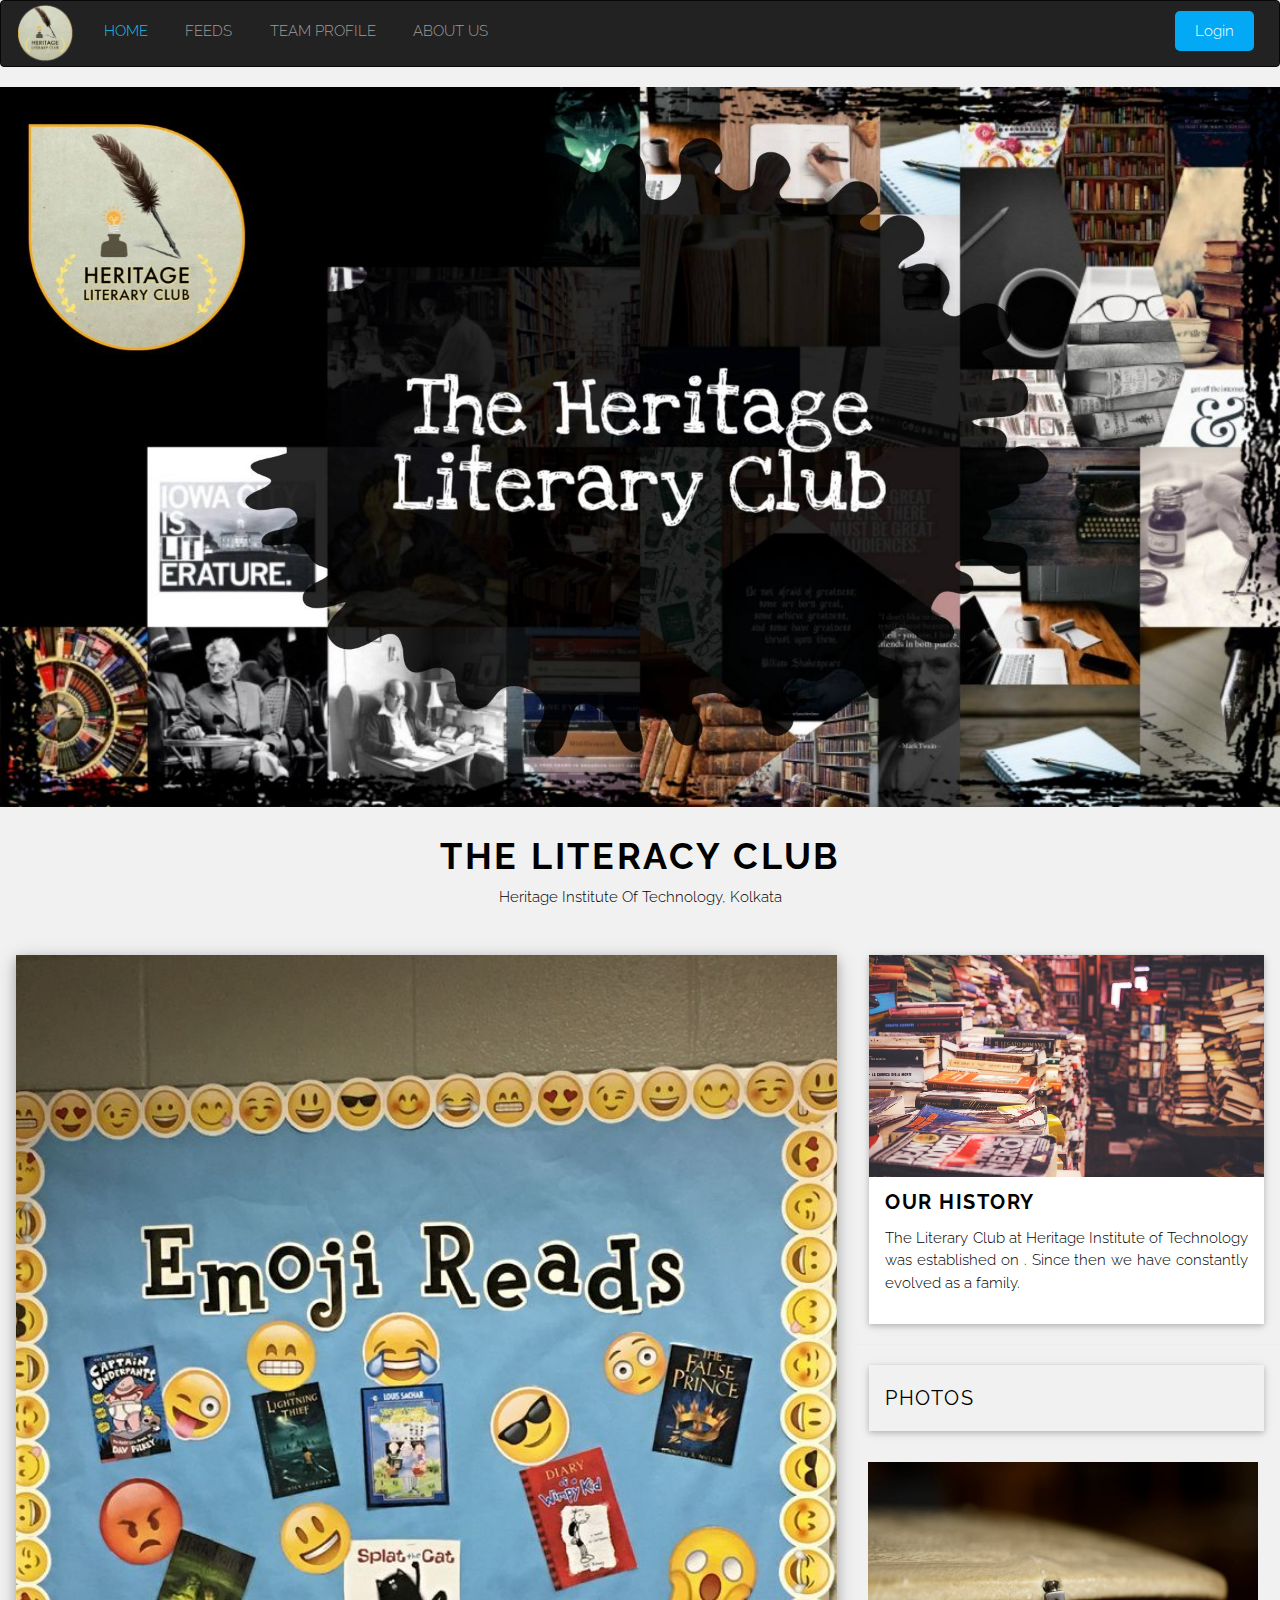
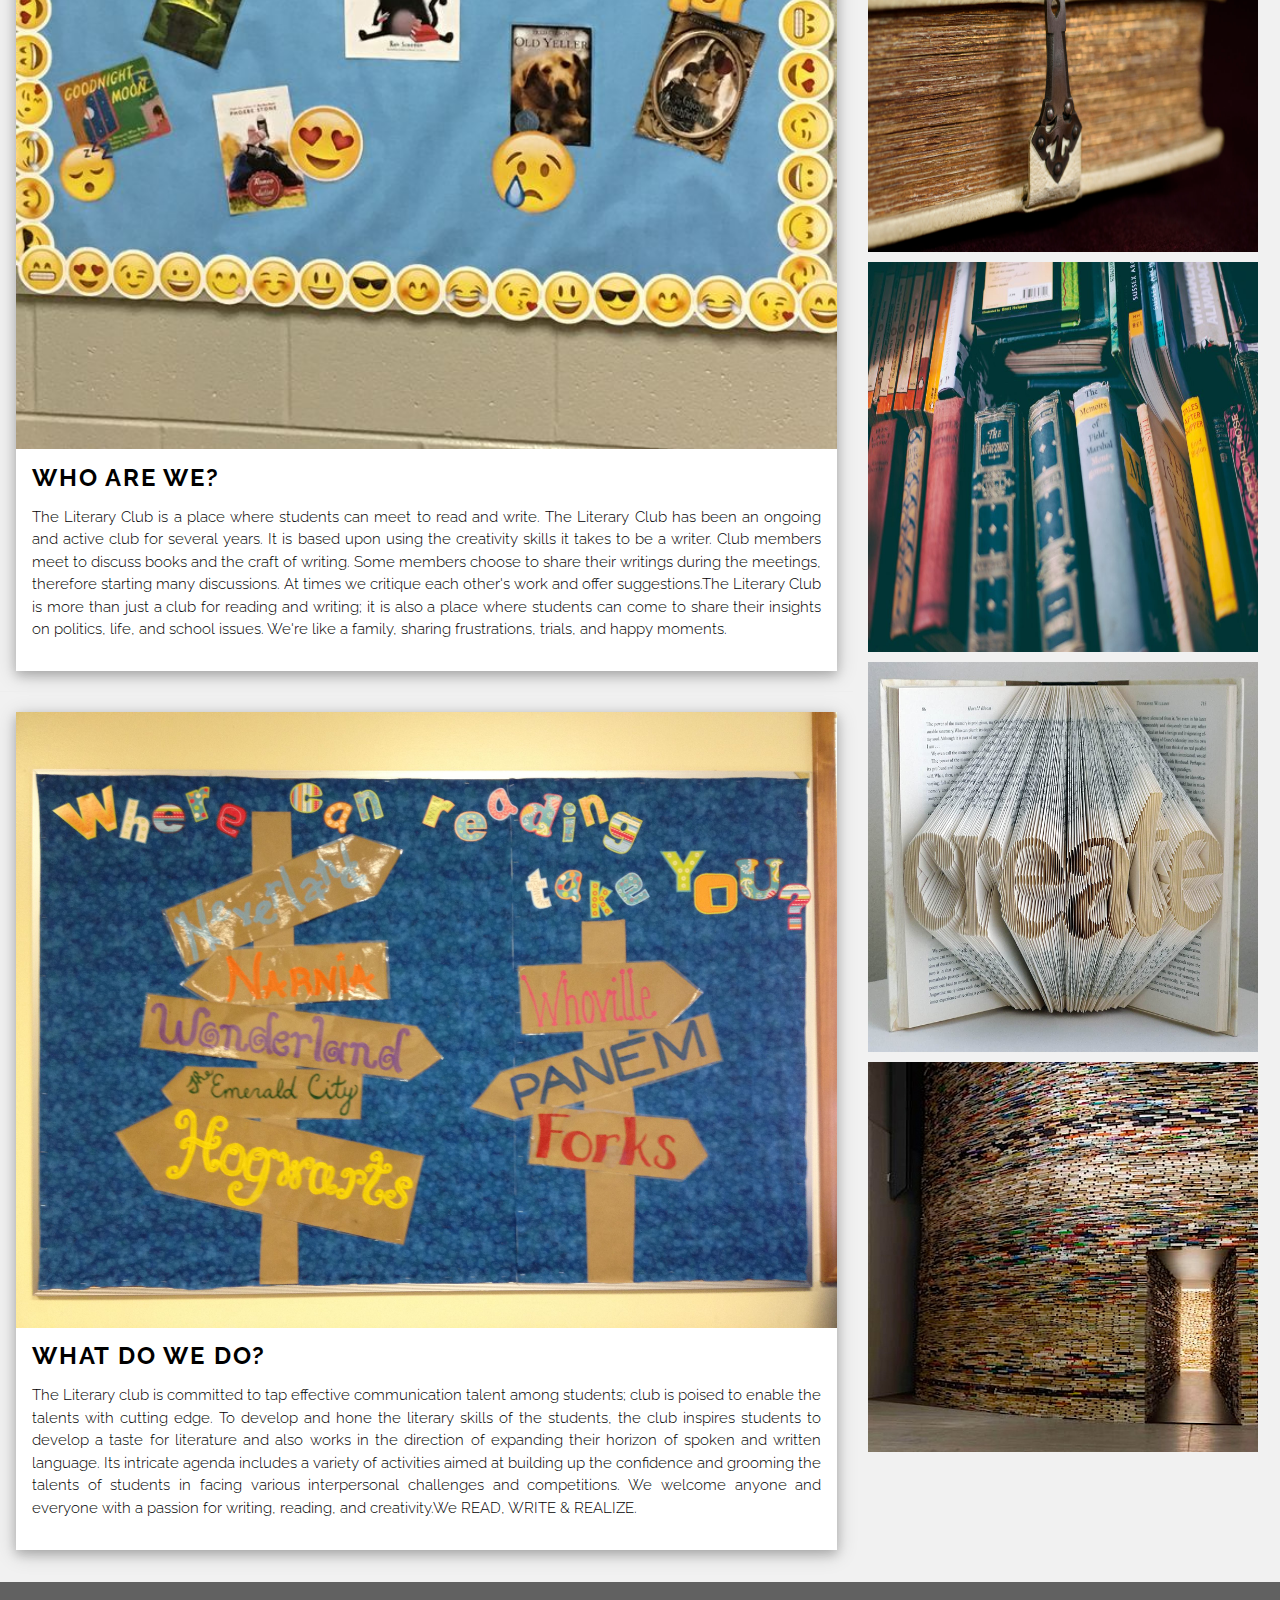
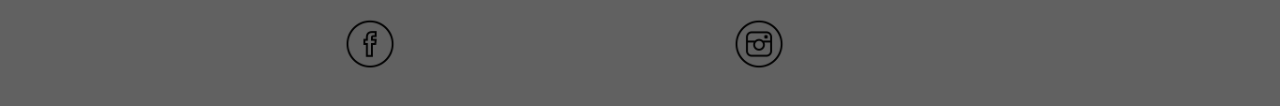
<file: index.html>
<!DOCTYPE html>
<html>
<title>home</title>
<meta charset="UTF-8">
<meta name="viewport" content="width=device-width, initial-scale=1">

 <link rel="stylesheet" href="https://maxcdn.bootstrapcdn.com/bootstrap/3.4.1/css/bootstrap.min.css">
     <script src="https://ajax.googleapis.com/ajax/libs/jquery/3.4.1/jquery.min.js"></script>
     <script src="https://maxcdn.bootstrapcdn.com/bootstrap/3.4.1/js/bootstrap.min.js"></script>
     
    <link rel="stylesheet" href="app.css" />
<link rel="stylesheet" href="https://www.w3schools.com/w3css/4/w3.css">
<link rel="stylesheet" href="https://fonts.googleapis.com/css?family=Raleway">
<style>
body,h1,h2,h3,h4,h5 {font-family: "Raleway", sans-serif}
</style>
<body class="w3-light-grey">



  <header> 
 <nav class="navbar navbar-inverse">
  <div class="container-fluid">
    <div class="navbar-header">
      <button type="button" class="navbar-toggle" data-toggle="collapse" data-target="#myNavbar">
        <span class="icon-bar"></span>
        <span class="icon-bar"></span>
        <span class="icon-bar"></span>                        
      </button>
      <a class="" href="#"><img src="./images/logo.png" class="logohome"></a>
    </div>
    <div class="collapse navbar-collapse" id="myNavbar" >
      <ul class="nav navbar-nav"><!--li><img src="./images/logo.png" class="logohome"></li-->
        <li class="activehome"><a href="#">HOME</a></li>
        <li><a href="feeed.html">FEEDS</a></li>
        <li><a href="https://sapphire-skies.github.io/">TEAM PROFILE</a></li>
        <li><a href="about.html">ABOUT US</a></li>
      </ul>
      <ul class="nav navbar-nav navbar-right" id="logbut">
        <li class="buttonhome"><a href="#"> Login</a></li>
      </ul>
    </div>
  </div>
</nav>


</header>


<div class="homebg"><img src="./images/pic1.png"></div>




<div class="w3-content" style="max-width:1400px">





 <p><h1 align="center"><b><cnter>THE LITERACY CLUB</cnter></b></h1>
  <center>Heritage Institute Of Technology, Kolkata</center></p>


<div class="w3-row">


<div class="w3-col l8 s12">

  <div class="w3-card-4 w3-margin w3-white">
    <img src="./images/pic08.jpg" alt="Nature" style="width:100%">
    <div class="w3-container">
      <h3><b>WHO ARE WE?</b></h3>
    </div>

    <div class="w3-container">
      <p>The Literary Club is a place where students can meet to read and write. The Literary Club has been an ongoing and active club for several years. It is based upon using the creativity skills it takes to be a writer. Club members meet to discuss books and the craft of writing. Some members choose to share their writings during the meetings, therefore starting many discussions. At times we critique each other's work and offer suggestions.The Literary Club is more than just a club for reading and writing; it is also a place where students can come to share their insights on politics, life, and school issues. We're like a family, sharing frustrations, trials, and happy moments.</p>
      <div class="w3-row">
      
      </div>
    </div>
  </div>
  <hr>

  
  <div class="w3-card-4 w3-margin w3-white">
  <img src="./images/pic07.jpg" alt="Norway" style="width:100%">
    <div class="w3-container">
      <h3><b>WHAT DO WE DO?</b></h3>
     
    </div>

    <div class="w3-container">
      <p>The Literary club is committed to tap effective communication talent among students; club is poised to enable the talents with cutting edge. To develop and hone the literary skills of the students, the club inspires students to develop a taste for literature and also works in the direction of expanding their horizon of spoken and written language. Its intricate agenda includes a variety of activities aimed at building up the confidence and grooming the talents of students in facing various interpersonal challenges and competitions. We welcome anyone and everyone with a passion for writing, reading, and creativity.We READ, WRITE & REALIZE.</p>
      
    </div>
  </div>

</div>


<div class="w3-col l4">

  <div class="w3-card w3-margin w3-margin-top">
  <img src="./images/pic06.jpg" style="width:100%">
    <div class="w3-container w3-white">
      <h4><b>OUR HISTORY</b></h4>
      <p>The Literary Club at Heritage Institute of Technology was established on . Since then we have constantly evolved as a family.</p>
    </div>
  </div><hr>
  
  
  <div class="w3-card w3-margin">
    <div class="w3-container w3-padding">
      <h4>Photos</h4>
    </div>
  </div>
  <div class="aboutspcl">
   <img src="./images/pic02.jpg" alt="Image" class="w3-left w3-margin-right">
   <img src="./images/pic04.jpg" alt="Image" class="w3-left w3-margin-right">
   <img src="./images/pic01.jpg" alt="Image" class="w3-left w3-margin-right">
   <img src="./images/pic05.jpg" alt="Image" class="w3-left w3-margin-right">
  </div>
 
  </div>
</div>


<footer class="w3-container w3-dark-grey w3-padding-32 w3-margin-top">

  <div class="footlogo">
  <a href="#"><img src="./images/fbb.png"></a>
</div>
<div class="footlogo">
  <a href="#"><img src="./images/insta.png"></a>
</div>

</footer>

</body>
</html>
</file>
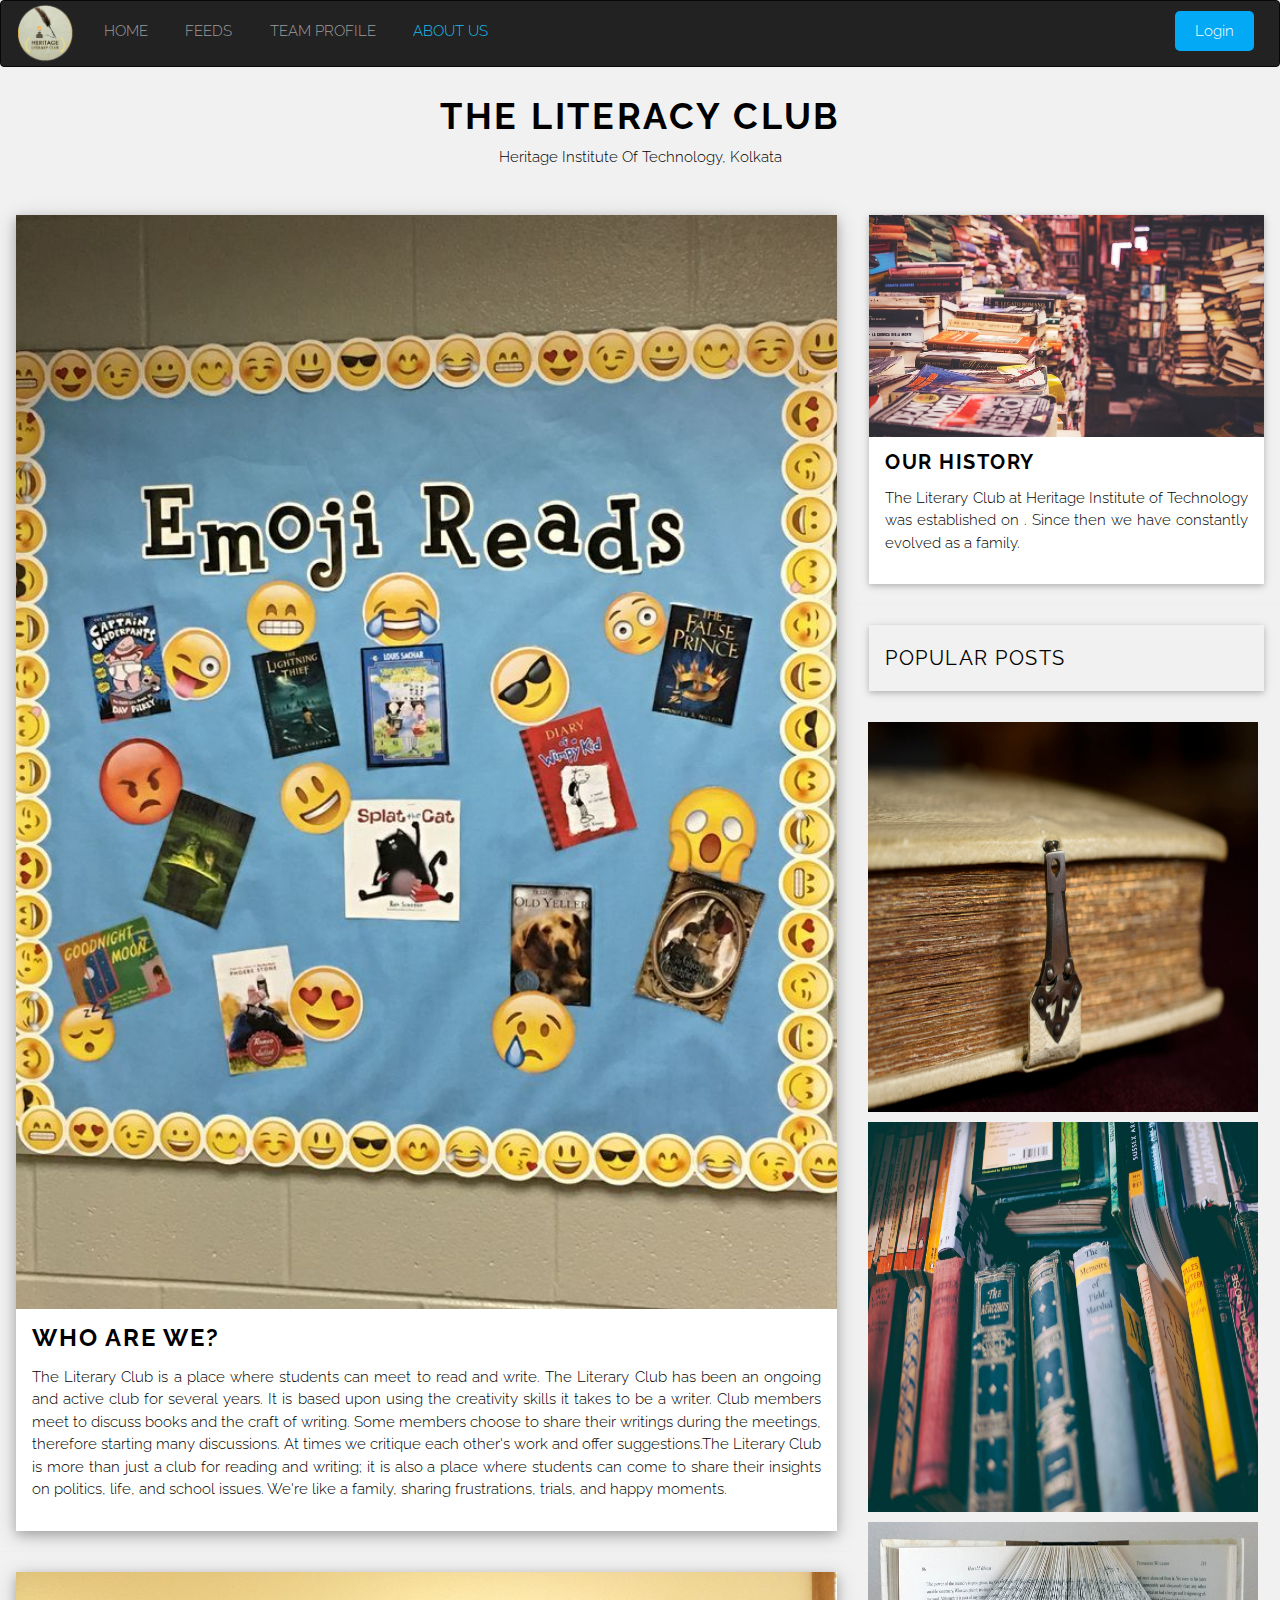
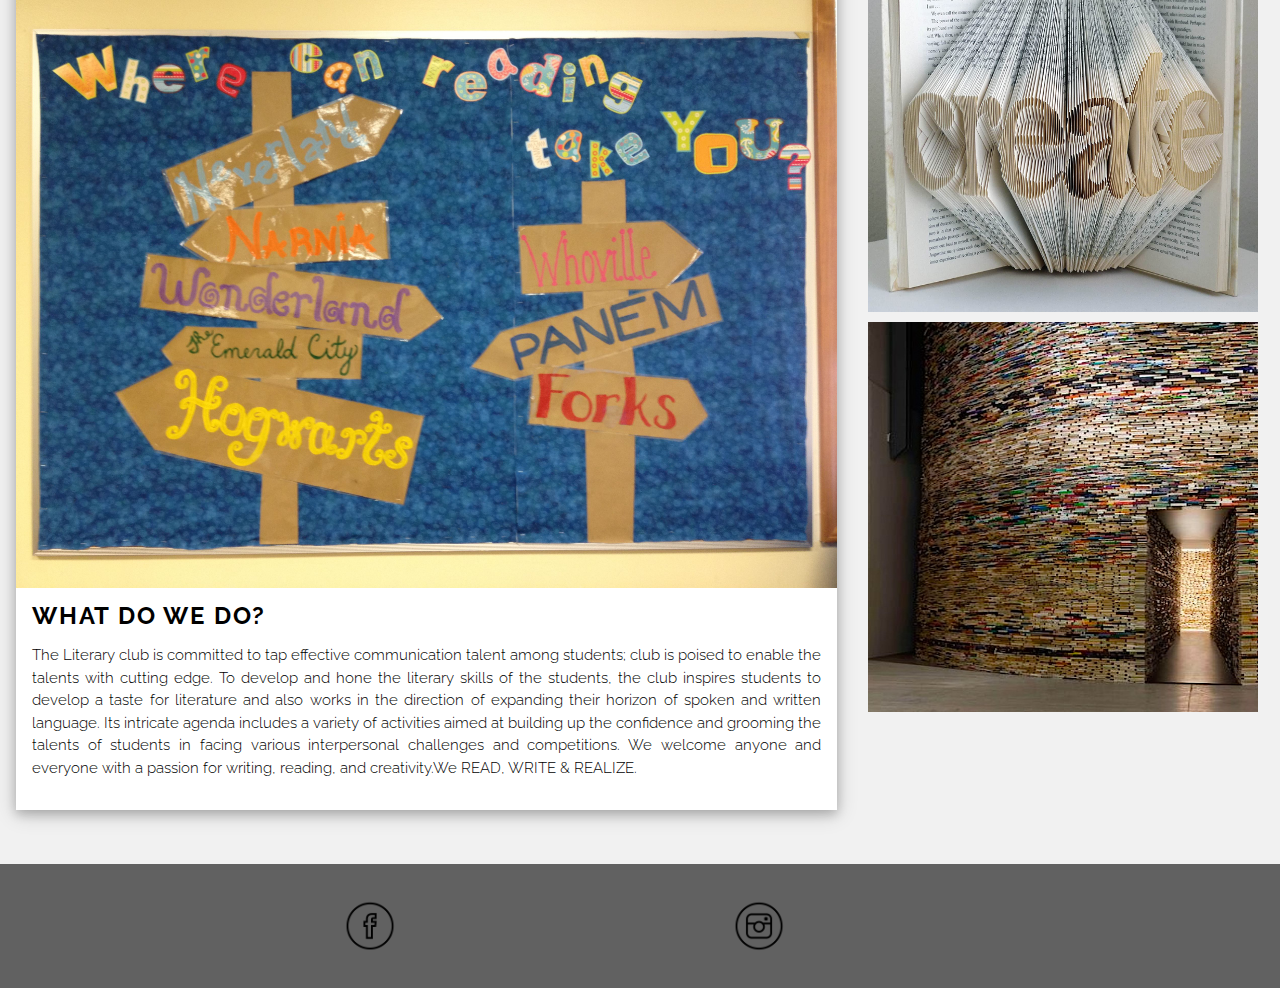
<file: about.html>
<!DOCTYPE html>
<html>
<title>Aboutus</title>
<meta charset="UTF-8">
<meta name="viewport" content="width=device-width, initial-scale=1">

 <link rel="stylesheet" href="https://maxcdn.bootstrapcdn.com/bootstrap/3.4.1/css/bootstrap.min.css">
     <script src="https://ajax.googleapis.com/ajax/libs/jquery/3.4.1/jquery.min.js"></script>
     <script src="https://maxcdn.bootstrapcdn.com/bootstrap/3.4.1/js/bootstrap.min.js"></script>
     
    <link rel="stylesheet" href="app.css" />
<link rel="stylesheet" href="https://www.w3schools.com/w3css/4/w3.css">
<link rel="stylesheet" href="https://fonts.googleapis.com/css?family=Raleway">
<style>
body,h1,h2,h3,h4,h5 {font-family: "Raleway", sans-serif}
</style>
<body class="w3-light-grey">


  <header> 
 <nav class="navbar navbar-inverse">
  <div class="container-fluid">
    <div class="navbar-header">
      <button type="button" class="navbar-toggle" data-toggle="collapse" data-target="#myNavbar">
        <span class="icon-bar"></span>
        <span class="icon-bar"></span>
        <span class="icon-bar"></span>                        
      </button>
      <a class="" href="#"><img src="./images/logo.png" class="logohome"></a>
    </div>
    <div class="collapse navbar-collapse" id="myNavbar">
      <ul class="nav navbar-nav">
        <li><a href="index.html">HOME</a></li>
        <li><a href="feeed.html">FEEDS</a></li>
        <li><a href="#">TEAM PROFILE</a></li>
        <li class="activehome"><a href="#">ABOUT US</a></li>
      </ul>
      <ul class="nav navbar-nav navbar-right" id="logbut">
        <li class="buttonhome"><a href="#"> Login</a></li>
      </ul>
    </div>
  </div>
</nav>


</header>


<div class="w3-content" style="max-width:1400px">

 <p><h1 align="center"><b><cnter>THE LITERACY CLUB</cnter></b></h1>
  <center>Heritage Institute Of Technology, Kolkata</center></p>


<div class="w3-row">


<div class="w3-col l8 s12">

  <div class="w3-card-4 w3-margin w3-white">
    <img src="./images/pic08.jpg" alt="Nature" style="width:100%">
    <div class="w3-container">
      <h3><b>WHO ARE WE?</b></h3>
    </div>

    <div class="w3-container">
      <p>The Literary Club is a place where students can meet to read and write. The Literary Club has been an ongoing and active club for several years. It is based upon using the creativity skills it takes to be a writer. Club members meet to discuss books and the craft of writing. Some members choose to share their writings during the meetings, therefore starting many discussions. At times we critique each other's work and offer suggestions.The Literary Club is more than just a club for reading and writing; it is also a place where students can come to share their insights on politics, life, and school issues. We're like a family, sharing frustrations, trials, and happy moments.</p>
      <div class="w3-row">
      
      </div>
    </div>
  </div>
  <hr>

  
  <div class="w3-card-4 w3-margin w3-white">
  <img src="./images/pic07.jpg" alt="Norway" style="width:100%">
    <div class="w3-container">
      <h3><b>WHAT DO WE DO?</b></h3>
     
    </div>

    <div class="w3-container">
      <p>The Literary club is committed to tap effective communication talent among students; club is poised to enable the talents with cutting edge. To develop and hone the literary skills of the students, the club inspires students to develop a taste for literature and also works in the direction of expanding their horizon of spoken and written language. Its intricate agenda includes a variety of activities aimed at building up the confidence and grooming the talents of students in facing various interpersonal challenges and competitions. We welcome anyone and everyone with a passion for writing, reading, and creativity.We READ, WRITE & REALIZE.</p>
      
    </div>
  </div>

</div>


<div class="w3-col l4">

  <div class="w3-card w3-margin w3-margin-top">
  <img src="./images/pic06.jpg" style="width:100%">
    <div class="w3-container w3-white">
      <h4><b>OUR HISTORY</b></h4>
      <p>The Literary Club at Heritage Institute of Technology was established on . Since then we have constantly evolved as a family.</p>
    </div>
  </div><hr>
  
  
  <div class="w3-card w3-margin">
    <div class="w3-container w3-padding">
      <h4>Popular Posts</h4>
    </div>
  </div>
  <div class="aboutspcl">
   <img src="./images/pic02.jpg" alt="Image" class="w3-left w3-margin-right">
   <img src="./images/pic04.jpg" alt="Image" class="w3-left w3-margin-right">
   <img src="./images/pic01.jpg" alt="Image" class="w3-left w3-margin-right">
   <img src="./images/pic05.jpg" alt="Image" class="w3-left w3-margin-right">
  </div>
 
  

</div>


</div><br>


</div>


<footer class="w3-container w3-dark-grey w3-padding-32 w3-margin-top">

<div class="footlogo">
  <a href="#"><img src="./images/fbb.png"></a>
</div>
<div class="footlogo">
  <a href="#"><img src="./images/insta.png"></a>
</div>

</footer>

</body>
</html>
</file>
<file: app.css>
@import url("https://fonts.googleapis.com/css?family=Merriweather:300,700,300italic,700italic|Source+Sans+Pro:900");




/* Basic */



	html {
		box-sizing:;
	}

	*, *:before, *:after {
		box-sizing: border-box;
	}

	body {
		background-color: #1e252d;
	}

		body.is-preload *, body.is-preload *:before, body.is-preload *:after {
			-moz-animation: none !important;
			-webkit-animation: none !important;
			-ms-animation: none !important;
			animation: none !important;
			-moz-transition: none !important;
			-webkit-transition: none !important;
			-ms-transition: none !important;
			transition: none !important;
		}

/* Type */

	html {
		font-size: 16pt;
	}

		@media screen and (max-width: 1680px) {

			html {
				font-size: 12pt;
			}

		}

		@media screen and (max-width: 1280px) {

			html {
				font-size: 11pt;
			}

		}

		@media screen and (max-width: 360px) {

			html {
				font-size: 10pt;
			}

		}

	body {
		color: #212931;
	}

	body, input, select, textarea {
		font-family: "Merriweather", Georgia, serif;
		font-weight: 300;
		font-size: 1rem;
		line-height: 2.375;
	}

	a {
		
		text-decoration: none;
	}

	

	strong, b {
		font-weight: 600;
	}

	

	p {
		text-align: justify;
		margin: 0 0 2rem 0;
	}

	h1, h2, h3, h4, h5, h6 {
		font-family: "Source Sans Pro", Helvetica, sans-serif;
		font-weight: 900;
		line-height: 1.5;
		letter-spacing: 0.075em;
		text-transform: uppercase;
		margin: 0 0 1rem 0;
	}

		h1 a, h2 a, h3 a, h4 a, h5 a, h6 a {
			border-bottom: 0;
			color: inherit;
			text-decoration: none;
		}

	h1 {
		font-size: 4rem;
		line-height: 1.1;
		margin: 0 0 2rem 0;
	}

	h2 {
		font-size: 1.75rem;
		line-height: 1.3;
		margin: 0 0 1.5rem 0;
	}

	h3 {
		font-size: 1.25rem;
		margin: 0 0 1.5rem 0;
	}

	h4 {
		font-size: 1rem;
	}

	h5 {
		font-size: 0.9rem;
	}

	h6 {
		font-size: 0.8rem;
	}

	sub {
		font-size: 0.8rem;
		position: relative;
		top: 0.5rem;
	}

	sup {
		font-size: 0.8rem;
		position: relative;
		top: -0.5rem;
	}

	


	a {
		color: #212931;
		border-bottom-color: rgba(33, 41, 49, 0.5);
	}

		a:hover {
			border-bottom-color: transparent;
			color: #18bfef !important;
		}

	


/* Box */

	.box {
		border: solid 2px;
		margin-bottom: 2rem;
		padding: 1.5rem;
	}


	.box {
		border-color: #eeeeee;
	}


/* Button */

	
	.button {
		
		transition: background-color 0.2s ease-in-out, box-shadow 0.2s ease-in-out, color 0.2s ease-in-out;
		border: 0;
		border-radius: 0;
		cursor: pointer;
		display: inline-block;
		font-family: "Source Sans Pro", Helvetica, sans-serif;
		font-size: 0.8rem;
		font-weight: 900;
		letter-spacing: 0.075em;
		height: 3rem;
		line-height: 3rem;
		padding: 0 2rem;
		text-align: center;
		text-decoration: none;
		text-transform: uppercase;
		white-space: nowrap;
	}

		

		
	.button {
		background-color: transparent;
		box-shadow: inset 0 0 0 2px #212931;
		color: #212931 !important;
	}

		
		.button:hover {
			box-shadow: inset 0 0 0 2px #18bfef;
			color: #18bfef !important;
		}

	

			



	

/* Icon */

	.icon {
		text-decoration: none;
		border-bottom: none;
		position: relative;
	}

		.icon:before {
			-moz-osx-font-smoothing: grayscale;
			-webkit-font-smoothing: antialiased;
			display: inline-block;
			font-style: normal;
			font-variant: normal;
			text-rendering: auto;
			line-height: 1;
			text-transform: none !important;
			font-family: 'Font Awesome 5 Free';
			font-weight: 400;
		}

		.icon > .label {
			display: none;
		}

		.icon:before {
			line-height: inherit;
		}

		.icon.solid:before {
			font-weight: 900;
		}

		.icon.brands:before {
			font-family: 'Font Awesome 5 Brands';
		}

/* Image */

	.image {
		border: 0;
		display: inline-block;
		position: relative;
	}

		.image img {
			display: block;
		}

		.image.left, .image.right {
			max-width: 40%;
		}

			.image.left img, .image.right img {
				width: 100%;
			}

		.image.left {
			float: left;
			margin: 0 2rem 2rem 0;
			top: 0.75rem;
		}

		.image.right {
			float: right;
			margin: 0 0 2rem 2rem;
			top: 0.75rem;
		}

		.image.fit {
			display: block;
			margin: 2.5rem 0;
			width: 100%;
		}

			.image.fit:first-child {
				margin-top: 0;
			}

			.image.fit img {
				width: 100%;
			}

		.image.main {
			display: block;
			margin: 4rem 0;
			width: 100%;
		}

			.image.main:first-child {
				margin-top: 0;
			}

			.image.main img {
				width: 100%;
			}

		@media screen and (max-width: 736px) {

			.image.fit {
				margin: 2rem 0;
			}

			.image.main {
				margin: 2rem 0;
			}

		}

	a.image {
		overflow: hidden;
	}

		a.image img {
			-moz-transition: -moz-transform 0.2s ease-out;
			-webkit-transition: -webkit-transform 0.2s ease-out;
			-ms-transition: -ms-transform 0.2s ease-out;
			transition: transform 0.2s ease-out;
		}

		a.image:hover img {
			-moz-transform: scale(1.05);
			-webkit-transform: scale(1.05);
			-ms-transform: scale(1.05);
			transform: scale(1.05);
		}
	

/* Icons */

	ul.icons {
		cursor: default;
		list-style: none;
		padding-left: 0;
	}

		ul.icons li {
			display: inline-block;
			padding: 0 0.5rem 0 0;
			vertical-align: middle;
		}

			

			ul.icons li .icon:before {
				width: 2.25rem;
				height: 2.25rem;
				line-height: 2.25rem;
				display: inline-block;
				text-align: center;
				border-radius: 100%;
				font-size: 1.25rem;
			}

		

/* List */

	

		
	ul {
		list-style: none;
		margin: 0 0 2rem 0;
		padding-left: 1rem;
	}

		ul li {
			padding-left: 0.5rem;
		}

		
	
/* Section/Article */

	section.special, article.special {
		text-align: center;
	}

	header {
		cursor: default;
	}

		header > .date {
			display: block;
			font-size: 0.8rem;
			height: 1;
			margin: 0 0 1rem 0;
			position: relative;
		}

		header > p {
			font-style: italic;
		}

		header > h1 + p {
			font-size: 1.1rem;
			margin-top: -0.5rem;
			line-height: 2;
		}

		header > h2 + p {
			font-size: 1rem;
			margin-top: -0.75rem;
		}

		header > h3 + p {
			font-size: 0.9rem;
			margin-top: -0.75rem;
		}

		header > h4 + p {
			font-size: 0.8rem;
			margin-top: -0.75rem;
		}

		header.major {
			margin: 0 0 4rem 0;
			text-align: center;
		}

			header.major > :last-child {
				margin-bottom: 0;
			}

			header.major > p {
				margin-top: 0;
				text-align: center;
			}

			header.major > .date {
				font-size: 1rem;
				margin: 0 0 4rem 0;
			}

				header.major > .date:before, header.major > .date:after {
					content: '';
					display: block;
					position: absolute;
					top: 50%;
					width: calc(50% - 6rem);
					border-top: solid 2px;
				}

				header.major > .date:before {
					left: 0;
				}

				header.major > .date:after {
					right: 0;
				}

		@media screen and (max-width: 980px) {

			header br {
				display: none;
			}

		}

		@media screen and (max-width: 736px) {

			header.major {
				margin: 0 0 2rem 0;
			}

		}

	header.major .date:before, header.major .date:after {
		border-top-color: #eeeeee;
	}

/* Table */

	



/* Wrapper */

	#wrapper {
		-moz-transition: opacity 0.5s ease;
		-webkit-transition: opacity 0.5s ease;
		-ms-transition: opacity 0.5s ease;
		transition: opacity 0.5s ease;
		position: relative;
		z-index: 1;
		overflow: hidden;
	}

		#wrapper > .bg {
			position: absolute;
			top: 0;
			left: 0;
			width: 100%;
			height: 100%;
			background-color: #212931;
			background-image: url("./overlay.png"), linear-gradient(0deg, rgba(0, 0, 0, 0.1), rgba(0, 0, 0, 0.1)), url("./bg.jpg");
			background-size: auto,auto,100% auto;
			background-position: center,center,	top center;
			background-repeat: repeat,no-repeat,no-repeat;
			background-attachment: scroll,scroll,scroll;
			z-index: -1;
		}

			#wrapper > .bg.fixed {
				position: fixed;
				width: 100vw;
				height: 100vh;
			}

		#wrapper.fade-in:before {
			pointer-events: none;
			-moz-transition: opacity 1s ease-in-out;
			-webkit-transition: opacity 1s ease-in-out;
			-ms-transition: opacity 1s ease-in-out;
			transition: opacity 1s ease-in-out;
			-moz-transition-delay: 0.75s;
			-webkit-transition-delay: 0.75s;
			-ms-transition-delay: 0.75s;
			transition-delay: 0.75s;
			background: #1e252d;
			content: '';
			display: block;
			height: 100%;
			left: 0;
			opacity: 0;
			position: fixed;
			top: 0;
			width: 100%;
		}

		body.is-preload #wrapper.fade-in:before {
			opacity: 1;
		}

		@media screen and (orientation: portrait) {

			#wrapper > .bg {
				background-size: auto,auto,auto 175%;
			}

		}

/* Intro */

	

/* Header */

	#header {
		
		
		height: 20%;
		padding-bottom: 10rem;
		
	}

		

	
		
		
/* Nav */

	#nav {
		color: #ffffff;
		display: flex;
		transition: transform 1s ease, opacity 1s ease;
		background: rgba(255, 255, 255, 0.175);
		height: 4rem;
		line-height: 4rem;
		margin: -4rem auto 0 auto;
		position: relative;
		width: calc(100% - 4rem);
		max-width: 72rem;
		z-index: 2;
	}


		
	
		#nav a {
			color: #ffffff;
			border-bottom-color: rgba(255, 255, 255, 0.5);
		}

		
		

	
		#nav ul.links {
			
			display: flex;
			flex-grow: 1;
			flex-shrink: 1;
			font-family: "Source Sans Pro", Helvetica, sans-serif;
			font-weight: 900;
			letter-spacing: 0.075em;
			list-style: none;
			margin-bottom: 0;
			padding-left: 0;
			text-transform: uppercase;
		}

			#nav ul.links li {
				display: block;
				padding-left: 0;
			}

				#nav ul.links li a {
					
					display: block;
					font-size: 0.8rem;
					outline: none;
					padding: 0 2rem;
				}

					#nav ul.links li a:hover {
						color: inherit !important;
						background-color: rgba(255, 255, 255, 0.1);
					}

				#nav ul.links li.active {
					background-color: #ffffff;
				}

					#nav ul.links li.active a {
						color: #1e252d;
					}

						#nav ul.links li.active a:hover {
							color: #18bfef !important;
						}

	

		@media screen and (max-width: 980px) {

			

		}

/* Main */

	#main {
		background-color: #ffffff;
		position: relative;
		margin: 0 auto;
		width: calc(100% - 4rem);
		max-width: 72rem;
		z-index: 2;
	}

		#main > * {
			padding: 4rem 4rem 2rem 4rem ;
			border-top: solid 2px #eeeeee;
			margin: 0;
		}

		
		#main > .post {
			padding: 8rem 8rem 6rem 8rem ;
		}

			

			#main > .post header.major > h1, #main > .post header.major h2 {
				font-size: 4rem;
				line-height: 1.1;
				margin: 0 0 2rem 0;
			}

			#main > .post.featured {
				text-align: center;
			}

			@media screen and (max-width: 1280px) {

				#main > .post {
					padding: 6rem 4rem 4rem 4rem ;
				}

			}

			@media screen and (max-width: 736px) {

				#main > .post {
					padding: 4rem 2rem 2rem 2rem ;
				}

					#main > .post header.major > .date {
						margin-top: -1rem;
						margin-bottom: 2rem;
					}

					#main > .post header.major > h1, #main > .post header.major h2 {
						font-size: 2.5rem;
						line-height: 1.2;
						margin: 0 0 1.5rem 0;
					}

			}

		
			#main > .posts > * {
				width: 100%;
			}

			#main > .posts > * {
				padding: 4rem;
				width: 100%;
			}

			#main > .posts > article {
				border-color: #eeeeee;
				border-left-width: 2px;
				border-style: solid;
				border-top-width: 2px;
				text-align: center;
				margin-bottom: 6px;
			}

				
			@media screen and (max-width: 980px) {

				#main > .posts > * {
					width: 100%;
				}

				#main > .posts > * {
					padding: 2.5rem;
					width: 100%;
				}

			}

			@media screen and (max-width: 736px) {

				#main > .posts > * {
					width: 100%;
				}

				#main > .posts > * {
					padding: 2rem;
					width: 100%;
				}

				

				#main > .posts > article .image {
					max-width: 25rem;
					margin-left: auto;
					margin-right: auto;
				}

			}

		@media screen and (max-width: 736px) {

			#main > * {
				padding: 2rem 2rem 0.1rem 2rem ;
			}

		}

		@media screen and (max-width: 480px) {

			#main {
				width: 100%;
			}

		}


		.logohome
{
	width: 60px;
	height: auto;
}

#myNavbar ul 
{
	padding: 5px 5px;

}

#myNavbar li.activehome a
{
	
	color: #18bfef;
}

#myNavbar li.buttonhome
{
	padding: 5px 5px;
}


#myNavbar li.buttonhome a
{
	
	background: transparent;
	border: none;
	outline: none;
	color: #fff;
	background: #03a9f4;
	padding: 10px 20px;
	cursor: pointer;
	border-radius: 5px;
}



@media screen and (max-width: 480px) {


#myNavbar li.buttonhome
{
	position: relative;
	padding: 20px;
	width: 33%;
	

}


#myNavbar li.buttonhome a
{
	
	background: transparent;
	border: none;
	outline: none;
	color: #fff;
	background: #03a9f4;
	padding: 10px 20px;
	cursor: pointer;
	border-radius: 5px;
}


}


.aboutspcl
{
	
	padding: 10px 10px;
}


.aboutspcl img
{
	padding: 5px 5px;
	width:400px;
	height:400px; 
}

.homebg img
{
	background-size: cover;
	width: 100%;
}




.footlogo
{
	display: inline-block;
	align-items: center;
	margin-left: 26%;
}

.footlogo img
{
	height: 60px; 
	width: 60px;
}
</file>
